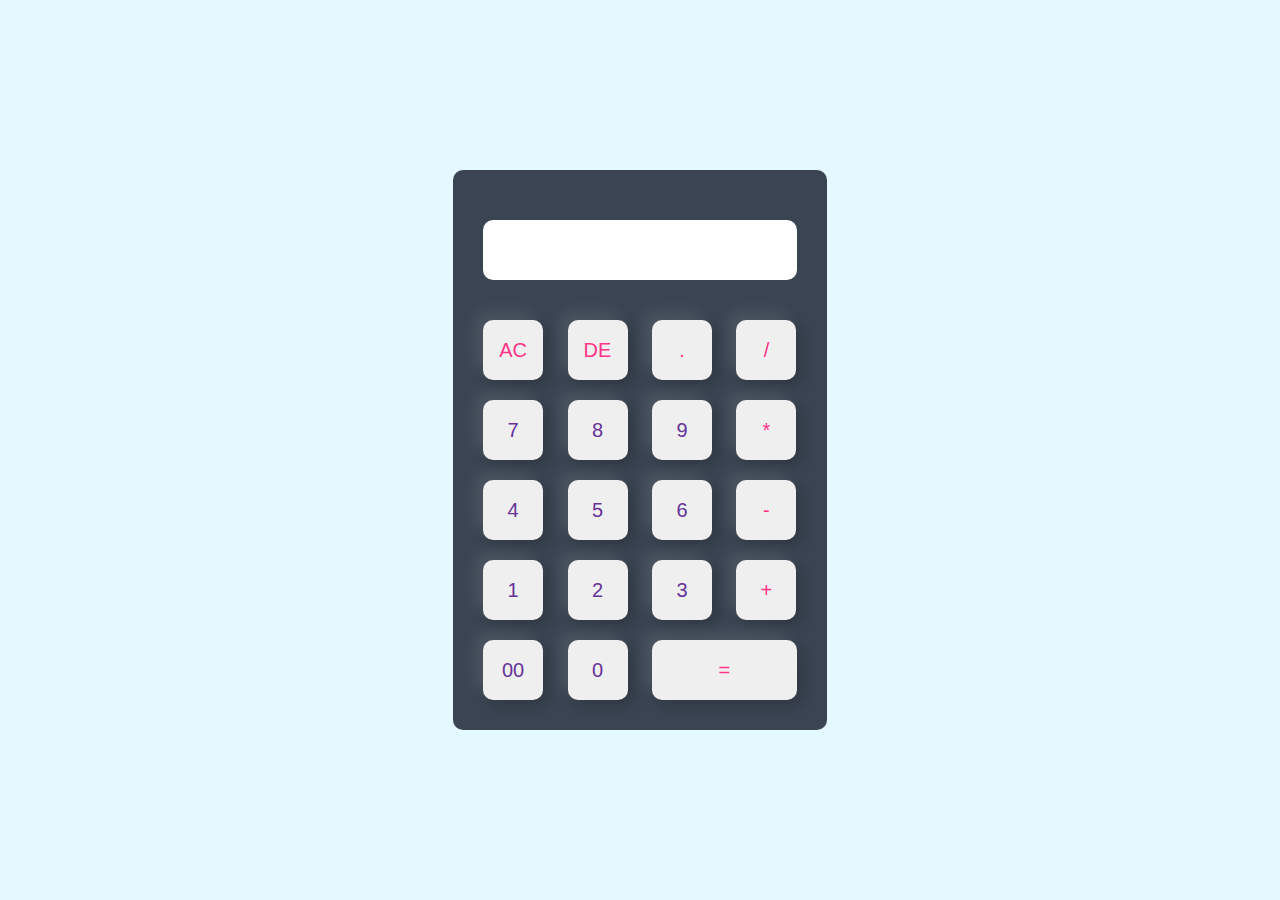
<file: index.html>
<!DOCTYPE html>
<html lang="en">
<head>
    <meta charset="UTF-8">
    <meta name="viewport" content="width=device-width, initial-scale=1.0">
    <title>Calculator using html,css and java script</title>
    <link href="style.css" rel="stylesheet" type="text/css" />
</head>
<body>
<div class="container">
    <div class="calculator">
        <form>
            <div class="display">
                <input type="text" name="display">
            </div>
            <div>
                <input type="button" value="AC" onclick="display.value ='' " class="operator">
                <input type="button" value="DE" onclick="display.value = display.value.toString().slice(0,-1)" class="operator">
                <input type="button" value="." onclick="display.value +='.' " class="operator">
                <input type="button" value="/" onclick="display.value +='/' " class="operator">
            </div>
            <div>
                <input type="button" value="7" onclick="display.value +='7' ">
                <input type="button" value="8" onclick="display.value +='8' ">
                <input type="button" value="9" onclick="display.value +='9' ">
                <input type="button" value="*" onclick="display.value +='*' " class="operator">
            </div>
            <div>
                <input type="button" value="4" onclick="display.value +='4' ">
                <input type="button" value="5" onclick="display.value +='5' ">
                <input type="button" value="6" onclick="display.value +='6' ">
                <input type="button" value="-" onclick="display.value +='-' " class="operator">
            </div>
            <div>
                <input type="button" value="1" onclick="display.value +='1' ">
                <input type="button" value="2" onclick="display.value +='2' ">
                <input type="button" value="3" onclick="display.value +='3' ">
                <input type="button" value="+"onclick="display.value +='+' " class="operator">
            </div>
            <div>
                <input type="button" value="00" onclick="display.value +='00' ">
                <input type="button" value="0" onclick="display.value +='0' ">
                <!-- <input type="button" value="="> -->
                <input type="button" value="=" onclick="display.value = eval(display.value)" class= "equal operator">
            </div>
        </form>
    </div>

</div>
    
</body>
</html>
</file>
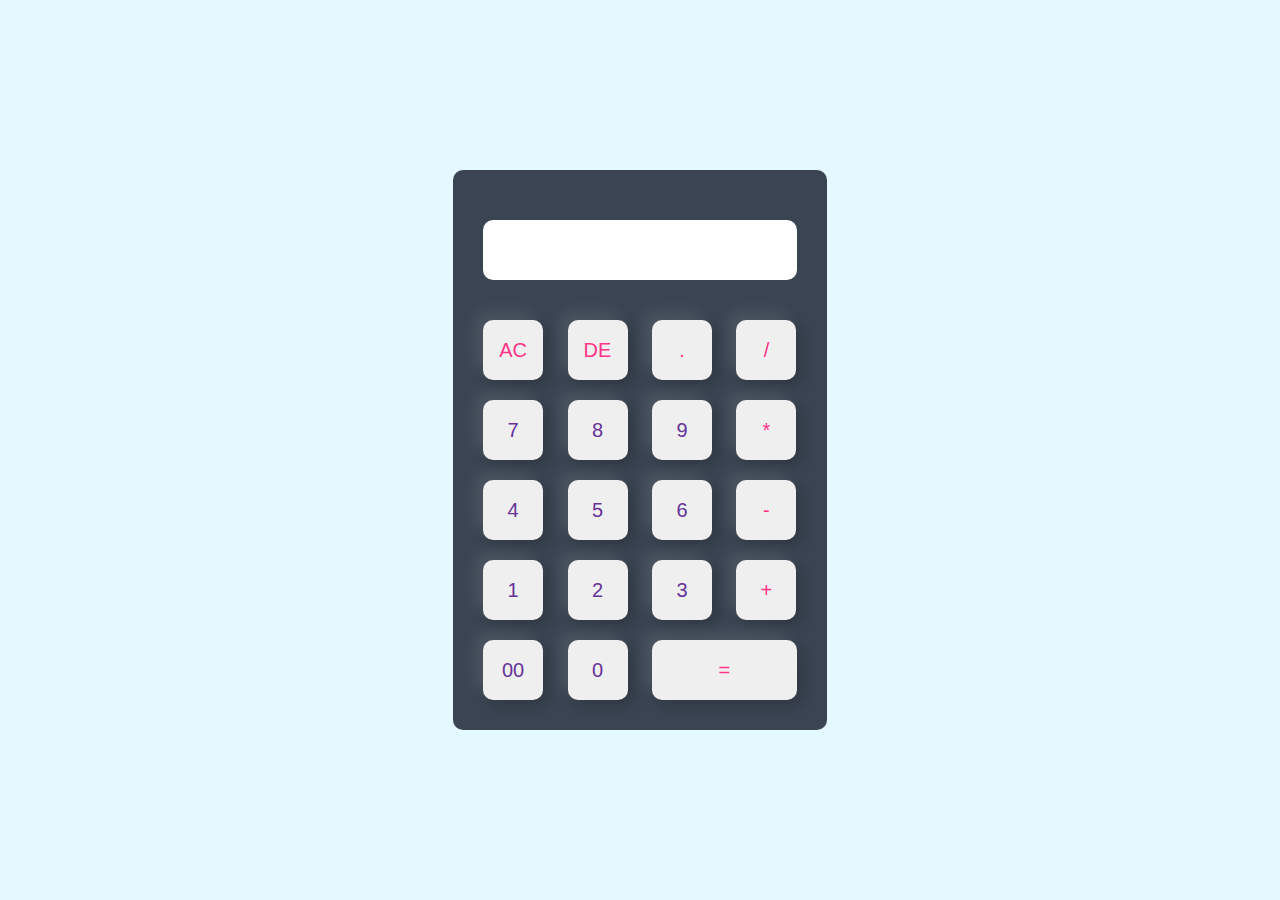
<file: codsoft1.html>
<!DOCTYPE html>
<html lang="en">
<head>
    <meta charset="UTF-8">
    <meta name="viewport" content="width=device-width, initial-scale=1.0">
    <title>Calculator using html,css and java script</title>
    <link href="style.css" rel="stylesheet" type="text/css" />
</head>
<body>
<div class="container">
    <div class="calculator">
        <form>
            <div class="display">
                <input type="text" name="display">
            </div>
            <div>
                <input type="button" value="AC" onclick="display.value ='' " class="operator">
                <input type="button" value="DE" onclick="display.value = display.value.toString().slice(0,-1)" class="operator">
                <input type="button" value="." onclick="display.value +='.' " class="operator">
                <input type="button" value="/" onclick="display.value +='/' " class="operator">
            </div>
            <div>
                <input type="button" value="7" onclick="display.value +='7' ">
                <input type="button" value="8" onclick="display.value +='8' ">
                <input type="button" value="9" onclick="display.value +='9' ">
                <input type="button" value="*" onclick="display.value +='*' " class="operator">
            </div>
            <div>
                <input type="button" value="4" onclick="display.value +='4' ">
                <input type="button" value="5" onclick="display.value +='5' ">
                <input type="button" value="6" onclick="display.value +='6' ">
                <input type="button" value="-" onclick="display.value +='-' " class="operator">
            </div>
            <div>
                <input type="button" value="1" onclick="display.value +='1' ">
                <input type="button" value="2" onclick="display.value +='2' ">
                <input type="button" value="3" onclick="display.value +='3' ">
                <input type="button" value="+"onclick="display.value +='+' " class="operator">
            </div>
            <div>
                <input type="button" value="00" onclick="display.value +='00' ">
                <input type="button" value="0" onclick="display.value +='0' ">
                <!-- <input type="button" value="="> -->
                <input type="button" value="=" onclick="display.value = eval(display.value)" class= "equal operator">
            </div>
        </form>
    </div>

</div>
    
</body>
</html>
</file>
<file: style.css>
*{
    margin: 0;
    padding: 0;
    font-family: 'poppins',sans-serif;
    box-sizing: border-box;
}

.container{
    width: 100%;
    height: 100vh;
    background: #e3f9ff;
    display: flex;
    align-items: center;
    justify-content: center;
}

.calculator{
    background: #3a4452;
    padding: 20px;
    border-radius: 10px;
}

.calculator form input{
    border: 0;
    outline: 0;
    width: 60px;
    height: 60px;
    border-radius: 10px;
    box-shadow: -8px -8px 15px rgba(255,255,255,0.1),5px 5px 15px rgba(0,0,0,0.2);
    font-size: 20px;
    color: rebeccapurple;
    cursor: pointer;
    margin: 10px;

}

form .display{
    display: flex;
    justify-content: flex-end;
    margin: 20px 0;
}
form .display input{
    text-align: right;
    flex: 1;
    font-size: 45px;
    box-shadow: none;
}
form input.equal{
    width: 145px;
}

form input.operator{
    color: #ff3388;
}
</file>
